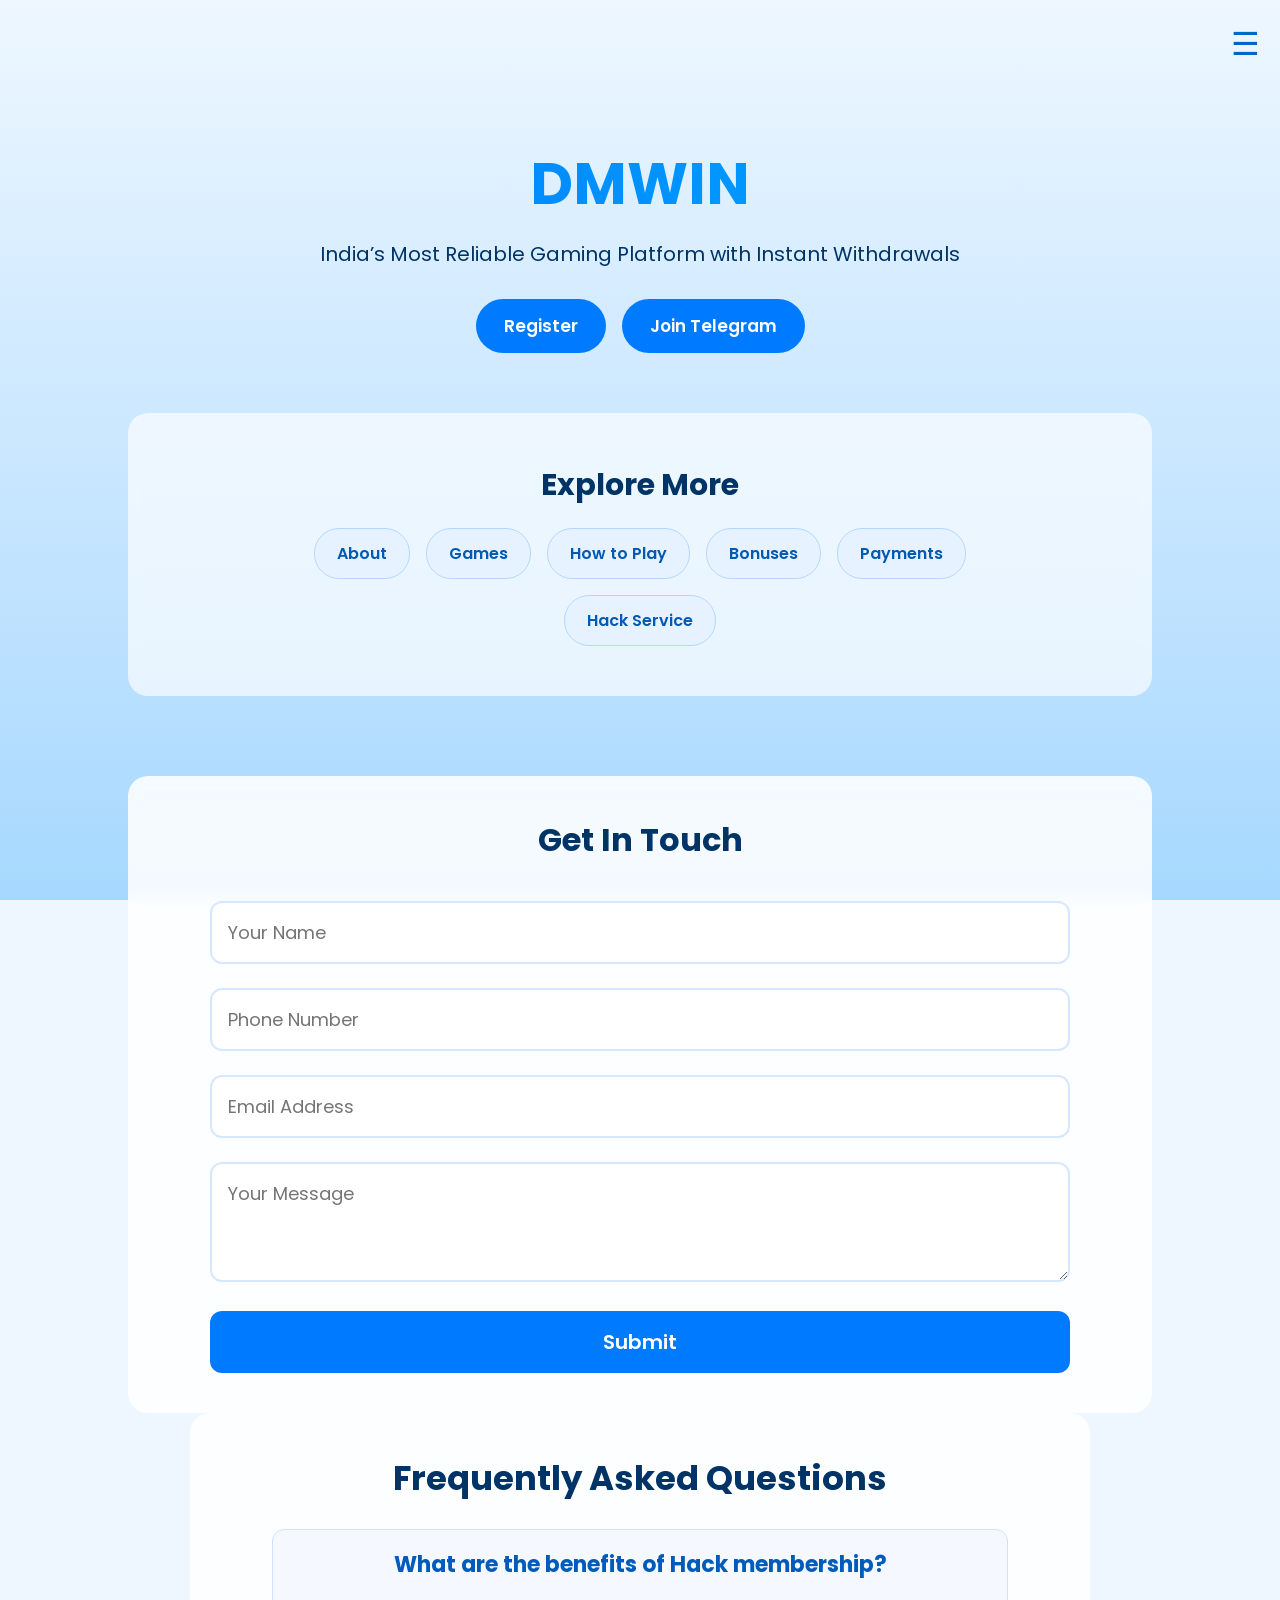
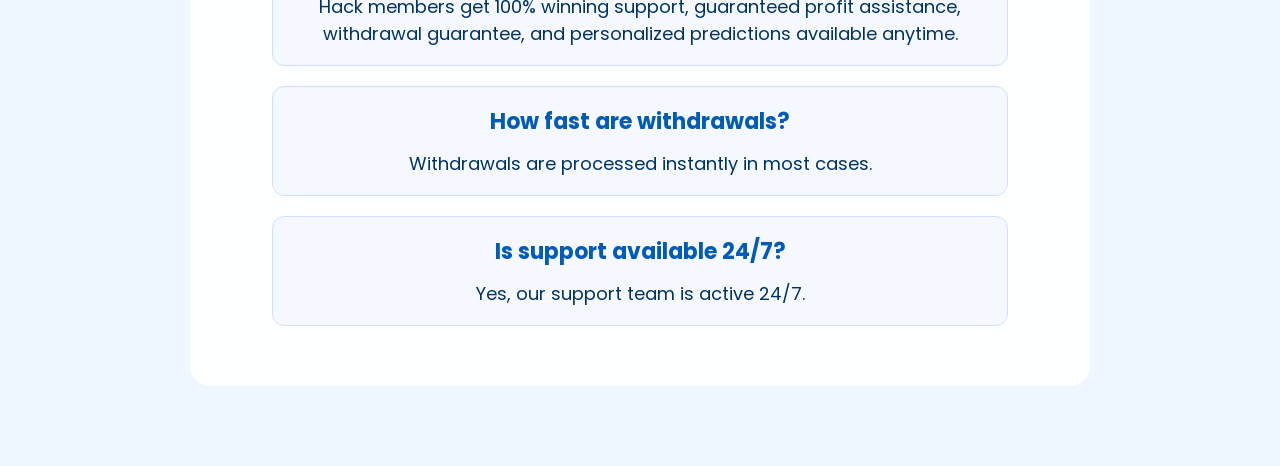
<file: index.html>
<!DOCTYPE html>
<html lang="en">
<head>
<meta charset="UTF-8">
<title>DMWIN – Intelligent Gaming Platform</title>
<meta name="viewport" content="width=device-width, initial-scale=1.0">

<link href="https://fonts.googleapis.com/css2?family=Poppins:wght@300;400;600;700&display=swap" rel="stylesheet">

<style>
*{margin:0;padding:0;box-sizing:border-box;font-family:Poppins,sans-serif;}
body{overflow-x:hidden;color:#003366;background:#eef7ff;}

#bg{
position:fixed;inset:0;z-index:-3;
background:linear-gradient(180deg,#eef7ff,#d5ecff,#bfe2ff,#a6d8ff);
animation:bgMove 10s infinite alternate ease-in-out;
}
@keyframes bgMove{
0%{transform:scale(1);}
100%{transform:scale(1.2) translateY(40px);}
}

.menu-btn{
position:fixed;top:20px;right:20px;
font-size:32px;color:#0066cc;
cursor:pointer;z-index:30;
}

.menu-box{
position:fixed;top:0;right:-260px;
width:230px;height:100vh;
background:rgba(255,255,255,0.85);
backdrop-filter:blur(10px);
border-left:2px solid #cce6ff;
padding:60px 20px;
transition:.45s ease;
z-index:25;
}
.menu-box.open{right:0;}

.menu-box a{
display:block;margin:14px 0;
padding:12px 14px;border-radius:12px;
background:#ffffffaa;font-weight:600;
color:#003d7a;text-decoration:none;
opacity:0;transform:translateX(40px);
}
.menu-box.open a:nth-child(1){animation:fadeSlide .4s forwards .1s;}
.menu-box.open a:nth-child(2){animation:fadeSlide .4s forwards .2s;}
.menu-box.open a:nth-child(3){animation:fadeSlide .4s forwards .3s;}
.menu-box.open a:nth-child(4){animation:fadeSlide .4s forwards .4s;}
.menu-box.open a:nth-child(5){animation:fadeSlide .4s forwards .5s;}
.menu-box.open a:nth-child(6){animation:fadeSlide .4s forwards .6s;}
.menu-box.open a:nth-child(7){animation:fadeSlide .4s forwards .7s;}

@keyframes fadeSlide{
to{opacity:1;transform:translateX(0);}
}

.hero{
padding:140px 10% 80px;text-align:center;
}
h1{
font-size:58px;
background:linear-gradient(90deg,#007bff,#00a8ff);
-webkit-background-clip:text;color:transparent;
}
.hero p{
margin-top:12px;font-size:20px;
}

.buttons{
margin-top:30px;display:flex;
gap:16px;justify-content:center;flex-wrap:wrap;
}
.btn{
padding:14px 28px;background:#007bff;
color:white;border-radius:30px;font-weight:600;
text-decoration:none;font-size:17px;transition:.25s;
}
.btn:hover{background:#005fcc;transform:scale(1.06);}

.shortcuts{
margin-top:60px;padding:50px 10%;
background:#ffffffaa;border-radius:20px;
backdrop-filter:blur(6px);
}
.shortcuts h2{font-size:30px;margin-bottom:20px;}
.shortcut-buttons{
display:flex;gap:16px;flex-wrap:wrap;justify-content:center;
}
.shortcut-buttons a{
padding:12px 22px;background:#e6f2ff;
border:1px solid #b3d7ff;border-radius:25px;
text-decoration:none;font-weight:600;color:#0059b3;
}

.contact{
margin-top:80px;padding:40px 8%;
background:#ffffffdd;border-radius:20px;
backdrop-filter:blur(6px);
}
.contact h2{
font-size:32px;text-align:center;margin-bottom:25px;
}
.contact input,.contact textarea{
width:100%;padding:16px;margin:12px 0;
font-size:18px;border-radius:12px;
border:2px solid #d7e7ff;background:white;
}
.contact textarea{height:120px;}
.contact button{
margin-top:10px;width:100%;padding:16px;
background:#007bff;color:#fff;font-size:20px;
border:none;border-radius:12px;font-weight:600;
transition:.25s;
}
.contact button:hover{
background:#005fcc;transform:scale(1.03);
}

.faq{
margin-top:70px;padding:40px 8%;
background:#ffffffdd;border-radius:20px;
backdrop-filter:blur(6px);
max-width:900px;margin:auto;
}
.faq h2{
font-size:34px;text-align:center;margin-bottom:25px;
}
.faq-item{
margin-bottom:20px;padding:18px;
background:#f5f9ff;border-radius:12px;
border:1px solid #cfe1ff;
}
.faq-item h3{
font-size:22px;margin-bottom:8px;color:#005bbb;
}
.faq-item p{
font-size:18px;line-height:1.5;
}
</style>
</head>

<body>

<div id="bg"></div>

<div class="menu-btn" onclick="toggleMenu()">☰</div>

<div class="menu-box" id="menuBox">
  <a href="index.html">Home</a>
  <a href="about.html">About</a>
  <a href="games.html">Games</a>
  <a href="how-to-play.html">How to Play</a>
  <a href="bonuses.html">Bonuses</a>
  <a href="payments.html">Payments</a>
  <a href="hack.html">Hack Service</a>
</div>

<section class="hero">
  <h1>DMWIN</h1>
  <p>India’s Most Reliable Gaming Platform with Instant Withdrawals</p>

  <div class="buttons">
    <a class="btn" href="https://www.dmwin15.com/#/register?invitationCode=583522131503" target="_blank">Register</a>
    <a class="btn" href="https://t.me/dmwinpredictionguru" target="_blank">Join Telegram</a>
  </div>

  <div class="shortcuts">
    <h2>Explore More</h2>
    <div class="shortcut-buttons">
      <a href="about.html">About</a>
      <a href="games.html">Games</a>
      <a href="how-to-play.html">How to Play</a>
      <a href="bonuses.html">Bonuses</a>
      <a href="payments.html">Payments</a>
      <a href="hack.html">Hack Service</a>
    </div>
  </div>

  <div class="contact">
    <h2>Get In Touch</h2>
    <form id="contactForm">
      <input type="text" placeholder="Your Name" required>
      <input type="tel" placeholder="Phone Number" required>
      <input type="email" placeholder="Email Address" required>
      <textarea placeholder="Your Message"></textarea>
      <button type="submit">Submit</button>
    </form>
  </div>

  <div class="faq">
    <h2>Frequently Asked Questions</h2>

    <div class="faq-item">
      <h3>What are the benefits of Hack membership?</h3>
      <p>
        Hack members get 100% winning support, guaranteed profit assistance,
        withdrawal guarantee, and personalized predictions available anytime.
      </p>
    </div>

    <div class="faq-item">
      <h3>How fast are withdrawals?</h3>
      <p>Withdrawals are processed instantly in most cases.</p>
    </div>

    <div class="faq-item">
      <h3>Is support available 24/7?</h3>
      <p>Yes, our support team is active 24/7.</p>
    </div>
  </div>

</section>

<script>
function toggleMenu(){
 document.getElementById("menuBox").classList.toggle("open");
}
</script>

</body>
      </html>
</file>
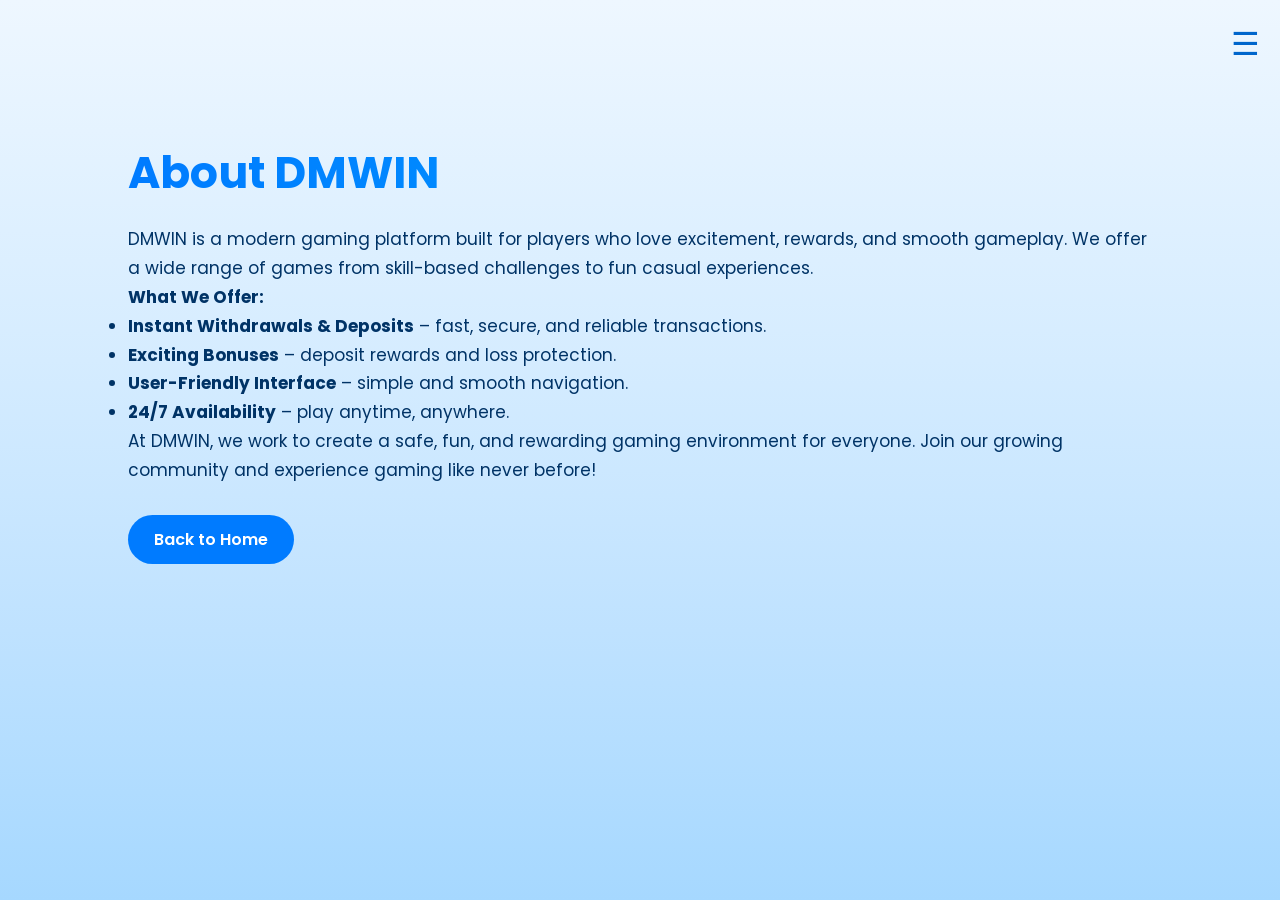
<file: about.html>
<!DOCTYPE html>
<html lang="en">
<head>
<meta charset="UTF-8">
<title>About DMWIN</title>
<meta name="viewport" content="width=device-width, initial-scale=1.0">
<link href="https://fonts.googleapis.com/css2?family=Poppins:wght@300;400;600;700&display=swap" rel="stylesheet">

<style>
*{margin:0;padding:0;box-sizing:border-box;font-family:Poppins,sans-serif;}
body{overflow-x:hidden;background:#eef7ff;color:#003366;}

/* Professional Animated Background */
#bg{
position:fixed;
inset:0;
z-index:-3;
background:linear-gradient(180deg,#eef7ff 0%,#d5ecff 40%,#bfe2ff 70%,#a6d8ff 100%);
animation:bgMove 10s infinite alternate ease-in-out;
}
@keyframes bgMove{
0%{transform:scale(1) translateY(0);}
100%{transform:scale(1.25) translateY(40px);}
}

/* Menu Button */
.menu-btn{
position:fixed;top:20px;right:20px;
font-size:32px;cursor:pointer;
color:#0066cc;z-index:20;
transition:.3s;
}
.menu-btn:hover{color:#004c99;}

.menu-box{
position:fixed;top:0;right:-250px;
width:230px;height:100vh;
background:rgba(255,255,255,0.75);
backdrop-filter:blur(8px);
border-left:2px solid #cce6ff;
padding:40px 20px;
transition:.4s;z-index:18;
}
.menu-box.open{right:0;}

.menu-box a{
display:block;
margin:12px 0;
font-weight:600;
padding:10px 15px;
border-radius:10px;
color:#004080;
text-decoration:none;
transition:.3s;
}
.menu-box a:hover{background:#cfe8ff;}

/* Page Container */
.container{
padding:140px 10% 60px;
}

/* Headings */
h1{
font-size:44px;
background:linear-gradient(90deg,#007bff,#00a8ff);
-webkit-background-clip:text;
color:transparent;
margin-bottom:20px;
}

/* Text */
p,li{
font-size:17px;
line-height:1.7;
color:#003366;
}

/* Back Button */
.btn{
display:inline-block;
margin-top:30px;
padding:12px 26px;
background:#007bff;
color:#fff;
border-radius:30px;
text-decoration:none;
font-weight:600;
transition:.25s;
}
.btn:hover{background:#005fcc;transform:scale(1.05);}
</style>
</head>

<body>

<div id="bg"></div>

<!-- Menu Button -->
<div class="menu-btn" onclick="toggleMenu()">☰</div>

<!-- Slide Menu -->
<div class="menu-box" id="menuBox">
  <a href="index.html">Home</a>
  <a href="about.html">About</a>
  <a href="games.html">Games</a>
  <a href="how-to-play.html">How to Play</a>
  <a href="bonuses.html">Bonuses</a>
  <a href="payments.html">Payments</a>
  <a href="hack.html">Hack Service</a>
</div>

<!-- CONTENT -->
<div class="container">

<h1>About DMWIN</h1>

<p>
DMWIN is a modern gaming platform built for players who love excitement, rewards,
and smooth gameplay. We offer a wide range of games from skill-based challenges to
fun casual experiences.
</p>

<p><b>What We Offer:</b></p>

<ul>
  <li><b>Instant Withdrawals & Deposits</b> – fast, secure, and reliable transactions.</li>
  <li><b>Exciting Bonuses</b> – deposit rewards and loss protection.</li>
  <li><b>User-Friendly Interface</b> – simple and smooth navigation.</li>
  <li><b>24/7 Availability</b> – play anytime, anywhere.</li>
</ul>

<p>
At DMWIN, we work to create a safe, fun, and rewarding gaming environment for
everyone. Join our growing community and experience gaming like never before!
</p>

<a class="btn" href="index.html">Back to Home</a>

</div>

<script>
function toggleMenu(){
document.getElementById("menuBox").classList.toggle("open");
}
</script>

</body>
</html>
</file>
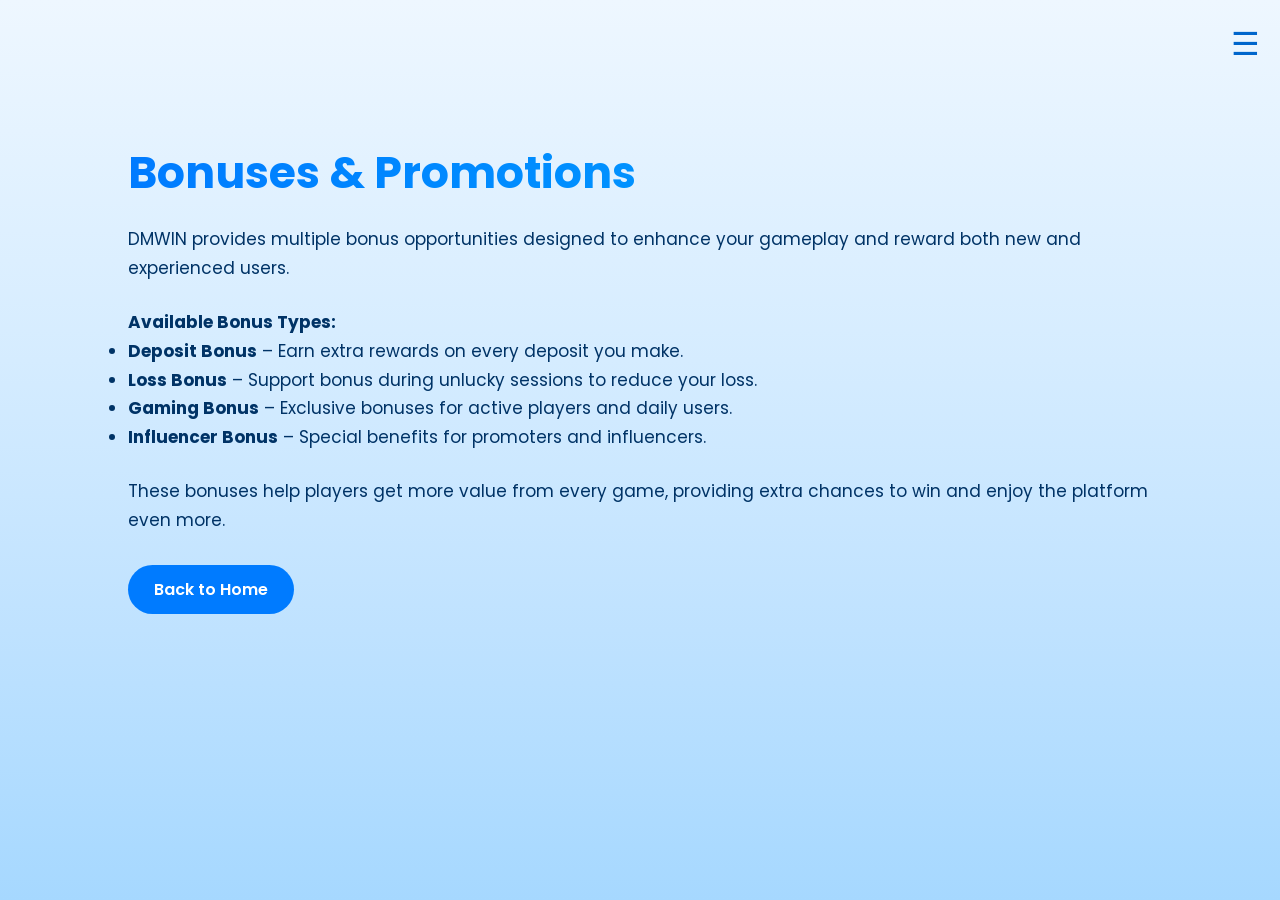
<file: bonuses.html>
<!DOCTYPE html>
<html lang="en">
<head>
<meta charset="UTF-8">
<title>Bonuses – DMWIN</title>
<meta name="viewport" content="width=device-width, initial-scale=1.0">

<link href="https://fonts.googleapis.com/css2?family=Poppins:wght@300;400;600;700&display=swap" rel="stylesheet">

<style>
*{margin:0;padding:0;box-sizing:border-box;font-family:Poppins,sans-serif;}
body{overflow-x:hidden;background:#eef7ff;color:#003366;}

/* LIGHT BLUE ANIMATED BACKGROUND */
#bg{
position:fixed;inset:0;z-index:-3;
background:linear-gradient(180deg,#eef7ff 0%,#d5ecff 40%,#bfe2ff 70%,#a6d8ff 100%);
animation:bgMove 10s infinite alternate ease-in-out;
}
@keyframes bgMove{
0%{transform:scale(1) translateY(0);}
100%{transform:scale(1.25) translateY(40px);}
}

/* MENU BUTTON */
.menu-btn{
position:fixed;top:20px;right:20px;
font-size:32px;cursor:pointer;
color:#0066cc;z-index:30;
transition:.3s;
}
.menu-btn:hover{color:#004c99;}

.menu-box{
position:fixed;top:0;right:-250px;
width:230px;height:100vh;
background:rgba(255,255,255,0.75);
backdrop-filter:blur(8px);
border-left:2px solid #cce6ff;
padding:40px 20px;
transition:.4s;z-index:25;
}
.menu-box.open{right:0;}

.menu-box a{
display:block;margin:12px 0;
padding:10px 15px;border-radius:10px;
font-weight:600;text-decoration:none;
color:#004080;transition:.3s;
}
.menu-box a:hover{background:#cfe8ff;}

/* CONTENT */
.container{
padding:140px 10% 60px;
}

/* PAGE TITLE */
h1{
font-size:44px;margin-bottom:20px;
background:linear-gradient(90deg,#007bff,#00a8ff);
-webkit-background-clip:text;color:transparent;
}

/* TEXT */
p,li{
font-size:17px;line-height:1.7;
color:#003366;
}

/* BACK BUTTON */
.btn{
display:inline-block;margin-top:30px;
padding:12px 26px;
background:#007bff;color:#fff;
border-radius:30px;text-decoration:none;
font-weight:600;transition:.25s;
}
.btn:hover{
background:#005fcc;
transform:scale(1.05);
}
</style>
</head>

<body>

<div id="bg"></div>

<!-- MENU BUTTON -->
<div class="menu-btn" onclick="toggleMenu()">☰</div>

<!-- SIDE MENU -->
<div class="menu-box" id="menuBox">
  <a href="index.html">Home</a>
  <a href="about.html">About</a>
  <a href="games.html">Games</a>
  <a href="how-to-play.html">How to Play</a>
  <a href="bonuses.html">Bonuses</a>
  <a href="payments.html">Payments</a>
  <a href="hack.html">Hack Service</a>
</div>

<!-- MAIN CONTENT -->
<div class="container">

<h1>Bonuses & Promotions</h1>

<p>
DMWIN provides multiple bonus opportunities designed to enhance your gameplay
and reward both new and experienced users.
</p>

<br>

<p><b>Available Bonus Types:</b></p>

<ul>
  <li><b>Deposit Bonus</b> – Earn extra rewards on every deposit you make.</li>
  <li><b>Loss Bonus</b> – Support bonus during unlucky sessions to reduce your loss.</li>
  <li><b>Gaming Bonus</b> – Exclusive bonuses for active players and daily users.</li>
  <li><b>Influencer Bonus</b> – Special benefits for promoters and influencers.</li>
</ul>

<br>

<p>
These bonuses help players get more value from every game, providing extra
chances to win and enjoy the platform even more.
</p>

<a class="btn" href="index.html">Back to Home</a>

</div>

<script>
function toggleMenu(){
document.getElementById("menuBox").classList.toggle("open");
}
</script>

</body>
</html>
</file>
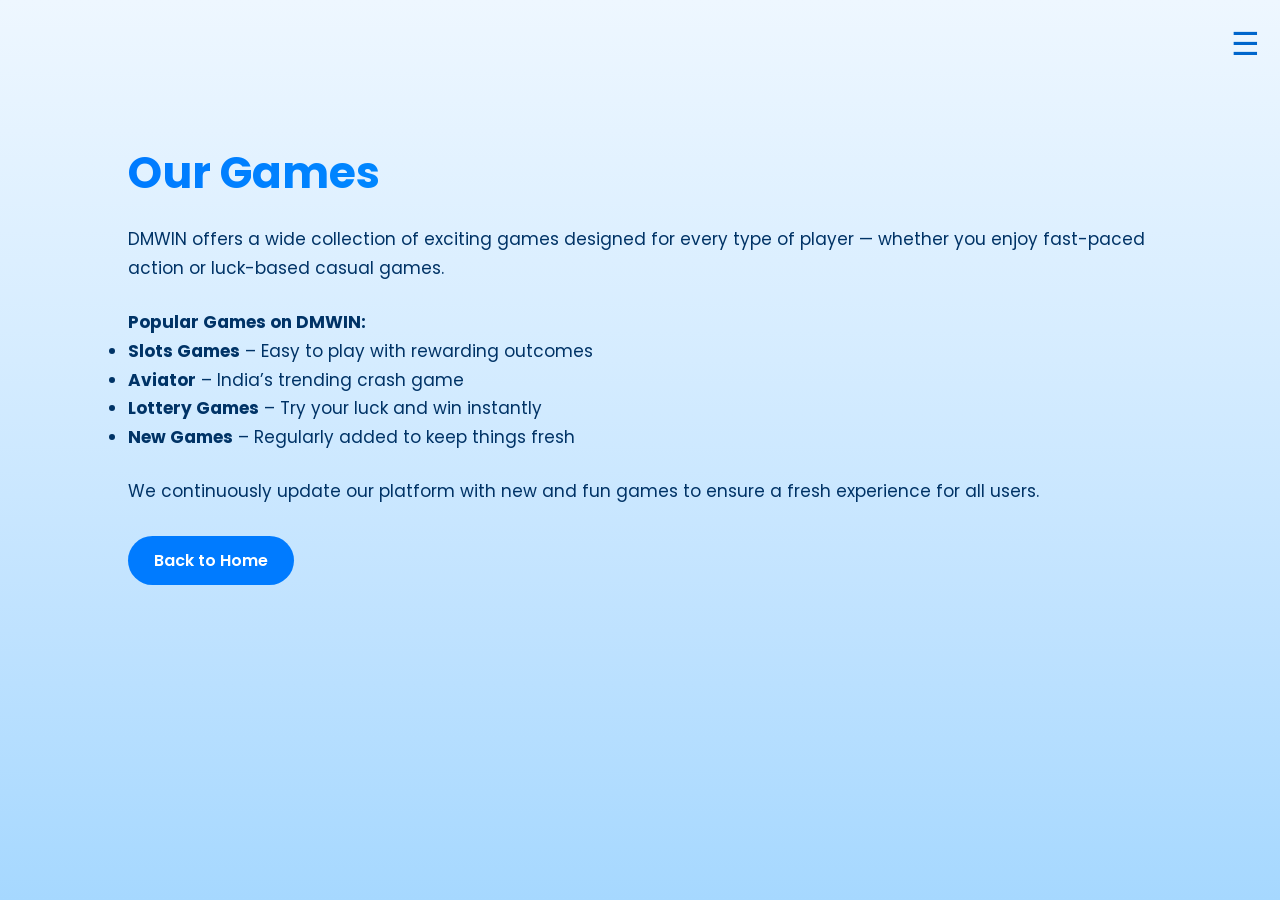
<file: games.html>
<!DOCTYPE html>
<html lang="en">
<head>
<meta charset="UTF-8">
<title>Games – DMWIN</title>
<meta name="viewport" content="width=device-width, initial-scale=1.0">

<link href="https://fonts.googleapis.com/css2?family=Poppins:wght@300;400;600;700&display=swap" rel="stylesheet">

<style>
*{margin:0;padding:0;box-sizing:border-box;font-family:Poppins,sans-serif;}
body{overflow-x:hidden;background:#eef7ff;color:#003366;}

/* Professional Animated Light-Blue Gradient */
#bg{
position:fixed;
inset:0;
z-index:-3;
background:linear-gradient(180deg,#eef7ff 0%,#d5ecff 40%,#bfe2ff 70%,#a6d8ff 100%);
animation:bgMove 10s infinite alternate ease-in-out;
}
@keyframes bgMove{
0%{transform:scale(1) translateY(0);}
100%{transform:scale(1.25) translateY(40px);}
}

/* Menu Button */
.menu-btn{
position:fixed;
top:20px; right:20px;
font-size:32px;cursor:pointer;
color:#0066cc;z-index:30;
transition:.3s;
}
.menu-btn:hover{color:#004c99;}

.menu-box{
position:fixed;top:0;right:-250px;
width:230px;height:100vh;
background:rgba(255,255,255,0.75);
backdrop-filter:blur(8px);
border-left:2px solid #cce6ff;
padding:40px 20px;
transition:.4s;
z-index:25;
}
.menu-box.open{right:0;}

.menu-box a{
display:block;margin:12px 0;
font-weight:600;padding:10px 15px;
border-radius:10px;text-decoration:none;
color:#004080;transition:.3s;
}
.menu-box a:hover{background:#cfe8ff;}

/* CONTENT */
.container{
padding:140px 10% 60px;
}

/* Heading */
h1{
font-size:44px;
margin-bottom:20px;
background:linear-gradient(90deg,#007bff,#00a8ff);
-webkit-background-clip:text;
color:transparent;
}

/* Text */
p,li{
font-size:17px;line-height:1.7;
color:#003366;
}

/* Back Button */
.btn{
display:inline-block;margin-top:30px;
padding:12px 26px;
background:#007bff;color:#fff;
border-radius:30px;
text-decoration:none;
font-weight:600;transition:.25s;
}
.btn:hover{
background:#005fcc;
transform:scale(1.05);
}
</style>
</head>

<body>

<div id="bg"></div>

<!-- Menu Button -->
<div class="menu-btn" onclick="toggleMenu()">☰</div>

<!-- Slide Menu -->
<div class="menu-box" id="menuBox">
  <a href="index.html">Home</a>
  <a href="about.html">About</a>
  <a href="games.html">Games</a>
  <a href="how-to-play.html">How to Play</a>
  <a href="bonuses.html">Bonuses</a>
  <a href="payments.html">Payments</a>
  <a href="hack.html">Hack Service</a>
</div>

<!-- MAIN CONTENT -->
<div class="container">

<h1>Our Games</h1>

<p>
DMWIN offers a wide collection of exciting games designed for every type of player —
whether you enjoy fast-paced action or luck-based casual games.
</p>

<br>

<p><b>Popular Games on DMWIN:</b></p>

<ul>
  <li><b>Slots Games</b> – Easy to play with rewarding outcomes</li>
  <li><b>Aviator</b> – India’s trending crash game</li>
  <li><b>Lottery Games</b> – Try your luck and win instantly</li>
  <li><b>New Games</b> – Regularly added to keep things fresh</li>
</ul>

<br>

<p>
We continuously update our platform with new and fun games to ensure a fresh experience
for all users.
</p>

<a class="btn" href="index.html">Back to Home</a>

</div>

<script>
function toggleMenu(){
document.getElementById("menuBox").classList.toggle("open");
}
</script>

</body>
</html>
</file>
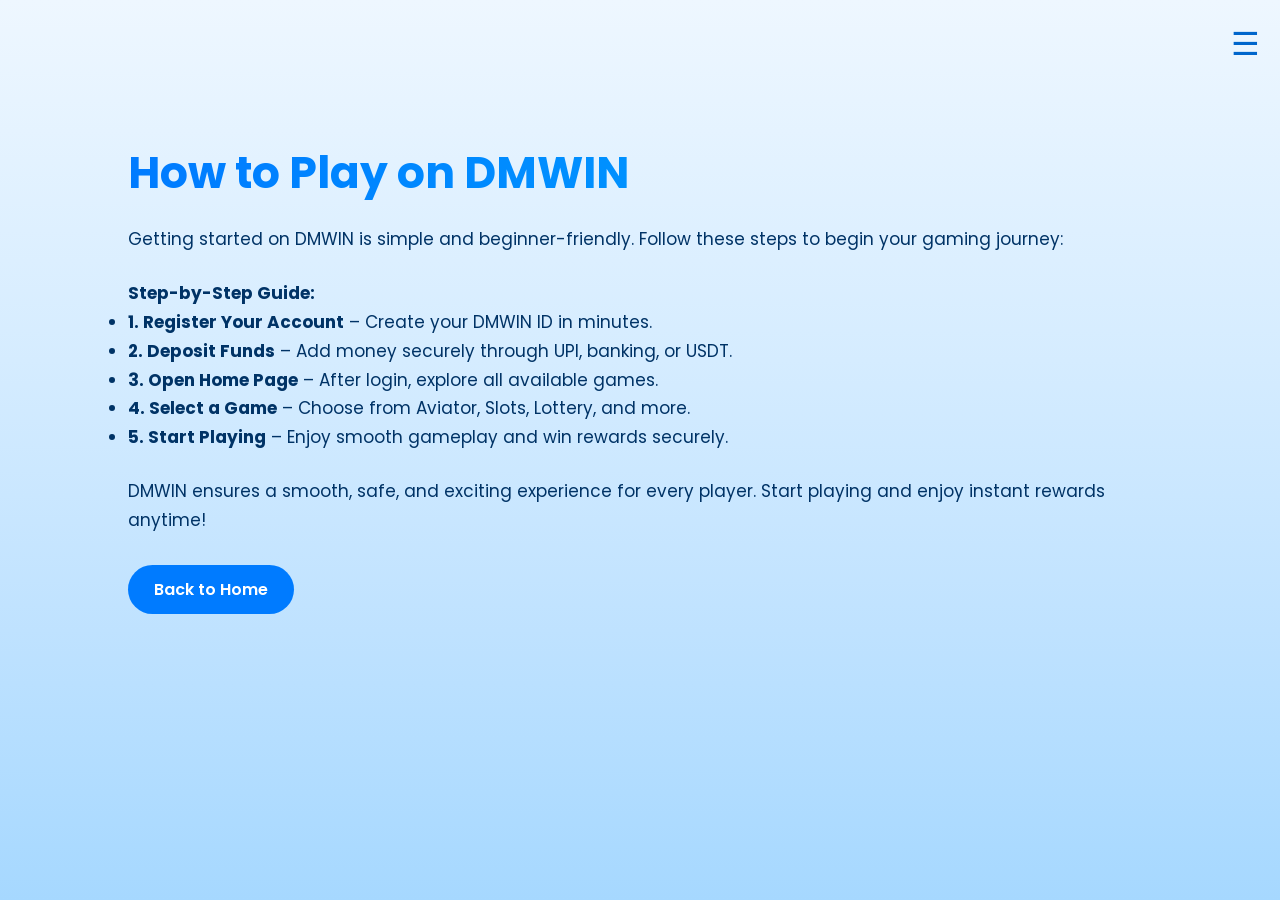
<file: how-to-play.html>
<!DOCTYPE html>
<html lang="en">
<head>
<meta charset="UTF-8">
<title>How to Play – DMWIN</title>
<meta name="viewport" content="width=device-width, initial-scale=1.0">

<link href="https://fonts.googleapis.com/css2?family=Poppins:wght@300;400;600;700&display=swap" rel="stylesheet">

<style>
*{margin:0;padding:0;box-sizing:border-box;font-family:Poppins,sans-serif;}
body{overflow-x:hidden;background:#eef7ff;color:#003366;}

/* Professional Animated Gradient Background */
#bg{
position:fixed;
inset:0;z-index:-3;
background:linear-gradient(180deg,#eef7ff 0%,#d5ecff 40%,#bfe2ff 70%,#a6d8ff 100%);
animation:bgMove 10s infinite alternate ease-in-out;
}
@keyframes bgMove{
0%{transform:scale(1) translateY(0);}
100%{transform:scale(1.25) translateY(40px);}
}

/* MENU BUTTON */
.menu-btn{
position:fixed;top:20px;right:20px;
font-size:32px;cursor:pointer;
color:#0066cc;z-index:30;
transition:.3s;
}
.menu-btn:hover{color:#004c99;}

.menu-box{
position:fixed;top:0;right:-250px;
width:230px;height:100vh;
background:rgba(255,255,255,0.75);
backdrop-filter:blur(8px);
border-left:2px solid #cce6ff;
padding:40px 20px;
transition:.4s;
z-index:25;
}
.menu-box.open{right:0;}

.menu-box a{
display:block;margin:12px 0;
padding:10px 15px;border-radius:10px;
font-weight:600;text-decoration:none;
color:#004080;transition:.3s;
}
.menu-box a:hover{background:#cfe8ff;}

/* MAIN CONTENT */
.container{
padding:140px 10% 60px;
}

/* Heading */
h1{
font-size:44px;margin-bottom:20px;
background:linear-gradient(90deg,#007bff,#00a8ff);
-webkit-background-clip:text;color:transparent;
}

/* Text */
p,li{
font-size:17px;line-height:1.7;
color:#003366;
}

/* Back Button */
.btn{
display:inline-block;margin-top:30px;
padding:12px 26px;
background:#007bff;
color:#fff;border-radius:30px;
font-weight:600;text-decoration:none;
transition:.25s;
}
.btn:hover{
background:#005fcc;
transform:scale(1.05);
}
</style>
</head>

<body>

<div id="bg"></div>

<!-- MENU BUTTON -->
<div class="menu-btn" onclick="toggleMenu()">☰</div>

<!-- SLIDE MENU -->
<div class="menu-box" id="menuBox">
  <a href="index.html">Home</a>
  <a href="about.html">About</a>
  <a href="games.html">Games</a>
  <a href="how-to-play.html">How to Play</a>
  <a href="bonuses.html">Bonuses</a>
  <a href="payments.html">Payments</a>
  <a href="hack.html">Hack Service</a>
</div>

<!-- CONTENT -->
<div class="container">

<h1>How to Play on DMWIN</h1>

<p>
Getting started on DMWIN is simple and beginner-friendly. Follow these steps
to begin your gaming journey:
</p>

<br>

<p><b>Step-by-Step Guide:</b></p>

<ul>
  <li><b>1. Register Your Account</b> – Create your DMWIN ID in minutes.</li>
  <li><b>2. Deposit Funds</b> – Add money securely through UPI, banking, or USDT.</li>
  <li><b>3. Open Home Page</b> – After login, explore all available games.</li>
  <li><b>4. Select a Game</b> – Choose from Aviator, Slots, Lottery, and more.</li>
  <li><b>5. Start Playing</b> – Enjoy smooth gameplay and win rewards securely.</li>
</ul>

<br>

<p>
DMWIN ensures a smooth, safe, and exciting experience for every player.
Start playing and enjoy instant rewards anytime!
</p>

<a class="btn" href="index.html">Back to Home</a>

</div>

<script>
function toggleMenu(){
document.getElementById("menuBox").classList.toggle("open");
}
</script>

</body>
</html>
</file>
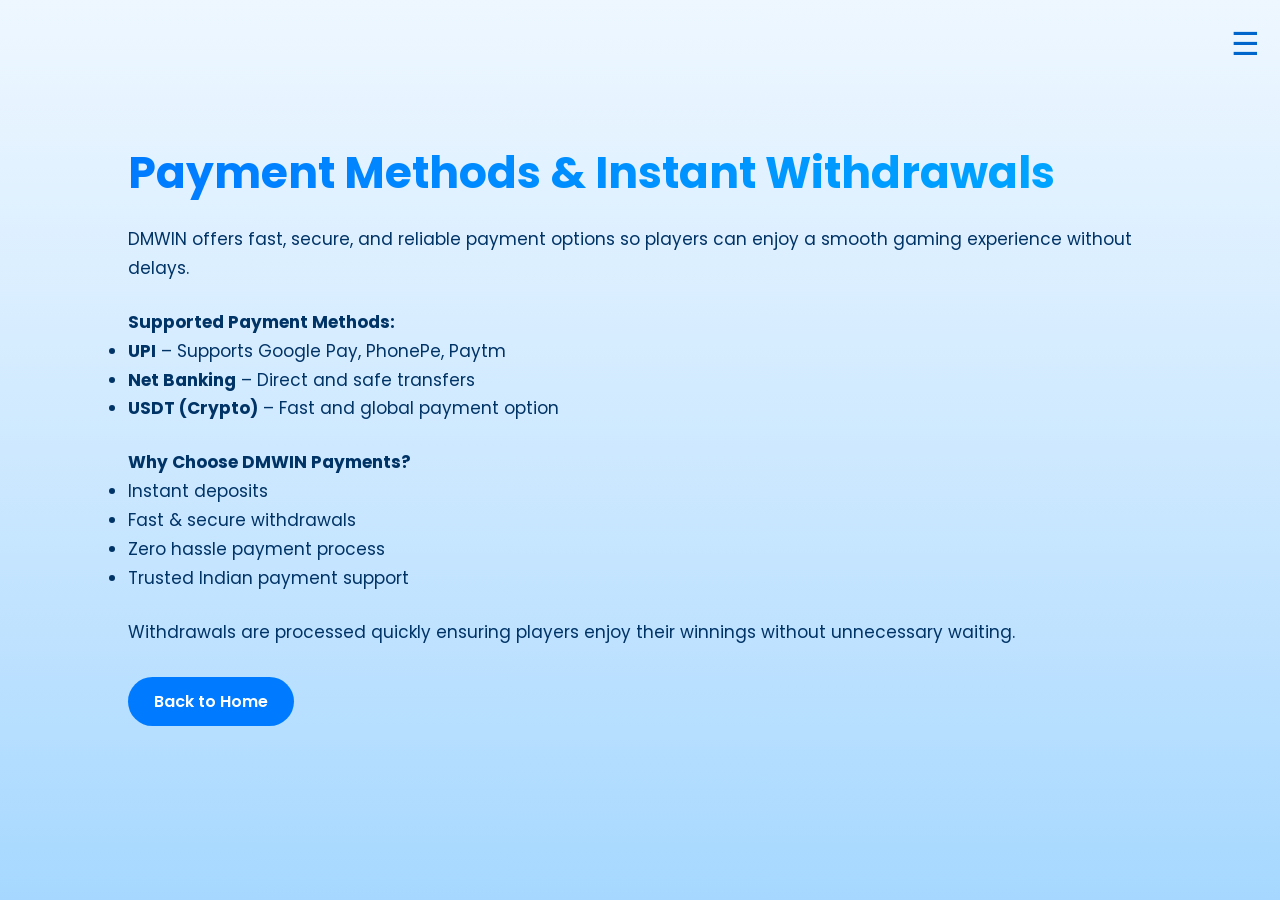
<file: payments.html>
<!DOCTYPE html>
<html lang="en">
<head>
<meta charset="UTF-8">
<title>Payments – DMWIN</title>
<meta name="viewport" content="width=device-width, initial-scale=1.0">

<link href="https://fonts.googleapis.com/css2?family=Poppins:wght@300;400;600;700&display=swap" rel="stylesheet">

<style>
*{margin:0;padding:0;box-sizing:border-box;font-family:Poppins,sans-serif;}
body{overflow-x:hidden;background:#eef7ff;color:#003366;}

/* Animated Professional Background */
#bg{
position:fixed;inset:0;z-index:-3;
background:linear-gradient(180deg,#eef7ff 0%,#d5ecff 40%,#bfe2ff 70%,#a6d8ff 100%);
animation:bgMove 10s infinite alternate ease-in-out;
}
@keyframes bgMove{
0%{transform:scale(1) translateY(0);}
100%{transform:scale(1.25) translateY(40px);}
}

/* Menu Button */
.menu-btn{
position:fixed;
top:20px;right:20px;
font-size:32px;
cursor:pointer;
color:#0066cc;
z-index:30;
transition:.3s;
}
.menu-btn:hover{color:#004c99;}

.menu-box{
position:fixed;
top:0;right:-250px;
width:230px;height:100vh;
background:rgba(255,255,255,0.75);
backdrop-filter:blur(8px);
border-left:2px solid #cce6ff;
padding:40px 20px;
transition:.4s;z-index:25;
}
.menu-box.open{right:0;}

.menu-box a{
display:block;margin:12px 0;
padding:10px 15px;
border-radius:10px;
font-weight:600;
text-decoration:none;
color:#004080;
transition:.3s;
}
.menu-box a:hover{background:#cfe8ff;}

/* MAIN CONTENT */
.container{
padding:140px 10% 60px;
}

/* Heading */
h1{
font-size:44px;margin-bottom:20px;
background:linear-gradient(90deg,#007bff,#00a8ff);
-webkit-background-clip:text;color:transparent;
}

/* Text */
p,li{
font-size:17px;
line-height:1.7;
color:#003366;
}

/* Back Button */
.btn{
display:inline-block;margin-top:30px;
padding:12px 26px;
background:#007bff;color:#fff;
border-radius:30px;
text-decoration:none;
font-weight:600;
transition:.25s;
}
.btn:hover{
background:#005fcc;
transform:scale(1.05);
}
</style>
</head>

<body>

<div id="bg"></div>

<!-- MENU BUTTON -->
<div class="menu-btn" onclick="toggleMenu()">☰</div>

<!-- SLIDE MENU -->
<div class="menu-box" id="menuBox">
  <a href="index.html">Home</a>
  <a href="about.html">About</a>
  <a href="games.html">Games</a>
  <a href="how-to-play.html">How to Play</a>
  <a href="bonuses.html">Bonuses</a>
  <a href="payments.html">Payments</a>
  <a href="hack.html">Hack Service</a>
</div>

<!-- CONTENT -->
<div class="container">

<h1>Payment Methods & Instant Withdrawals</h1>

<p>
DMWIN offers fast, secure, and reliable payment options so players can enjoy
a smooth gaming experience without delays.
</p>

<br>

<p><b>Supported Payment Methods:</b></p>

<ul>
  <li><b>UPI</b> – Supports Google Pay, PhonePe, Paytm</li>
  <li><b>Net Banking</b> – Direct and safe transfers</li>
  <li><b>USDT (Crypto)</b> – Fast and global payment option</li>
</ul>

<br>

<p><b>Why Choose DMWIN Payments?</b></p>

<ul>
  <li>Instant deposits</li>
  <li>Fast & secure withdrawals</li>
  <li>Zero hassle payment process</li>
  <li>Trusted Indian payment support</li>
</ul>

<br>

<p>
Withdrawals are processed quickly ensuring players enjoy their winnings
without unnecessary waiting.
</p>

<a class="btn" href="index.html">Back to Home</a>

</div>

<script>
function toggleMenu(){
document.getElementById("menuBox").classList.toggle("open");
}
</script>

</body>
</html>
</file>
